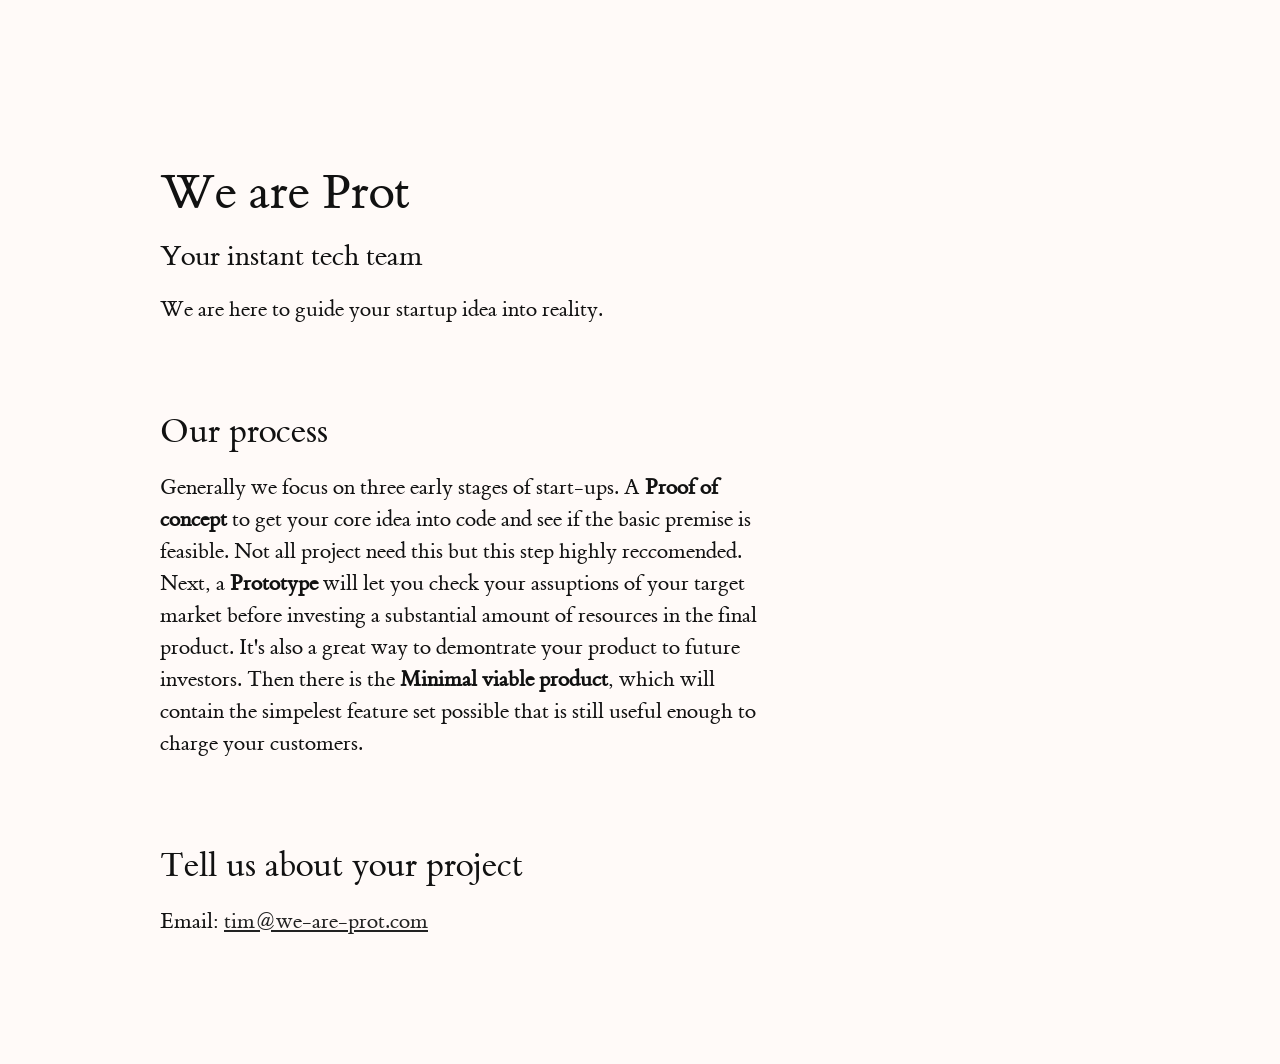
<file: index.html>
<!doctype html>
<!--[if lt IE 7]>      <html class="no-js lt-ie9 lt-ie8 lt-ie7" lang=""> <![endif]-->
<!--[if IE 7]>         <html class="no-js lt-ie9 lt-ie8" lang=""> <![endif]-->
<!--[if IE 8]>         <html class="no-js lt-ie9" lang=""> <![endif]-->
<!--[if gt IE 8]><!-->
<html class="no-js" lang="">
<!--<![endif]-->

<head>
  <meta charset="utf-8">
  <meta http-equiv="X-UA-Compatible" content="IE=edge,chrome=1">
  <title>Prot - Instant tech team</title>
  <meta name="description" content="Prot is your instant tech team.">
  <meta name="viewport" content="width=device-width, initial-scale=1">
  <link href="/static/css/ETBembo-RomanLF.ttf.css" rel='stylesheet' type='text/css'>
  <link href="/static/css/tufte.css" rel='stylesheet' type='text/css'>
  <style>
    li {
      font-size: 1.4rem;
      line-height: 2rem;
      padding-right: 0;
      vertical-align: baseline;
    }
  </style>
</head>

<body>
  <article>
    <section>
      <h1>We are Prot</h1>
      <subtitle>Your instant tech team</subtitle>
      <p>We are here to guide your startup idea into reality.</p>

    </section>
    <section>
      <h2>Our process</h2>
      <p>Generally we focus on three early stages of start-ups. A <strong>Proof of concept</strong> to get your core idea into code and see if the basic premise is feasible. Not all project need this but this step highly reccomended. Next, a <strong>Prototype</strong> will let you check your assuptions of your target market before investing a substantial amount of resources in the final product. It's also a great way to demontrate your product to future investors. Then there is the <strong>Minimal viable product</strong>, which will contain the simpelest feature set possible that is still useful enough to charge your customers. </p>
    </section>
    <section>
      <h2>Tell us about your project</h2>
      <p>Email: <a href="mailto:tim@we-are-prot.com">tim@we-are-prot.com</a></p>
    </section>
  </article>
</body>

</html>
</file>
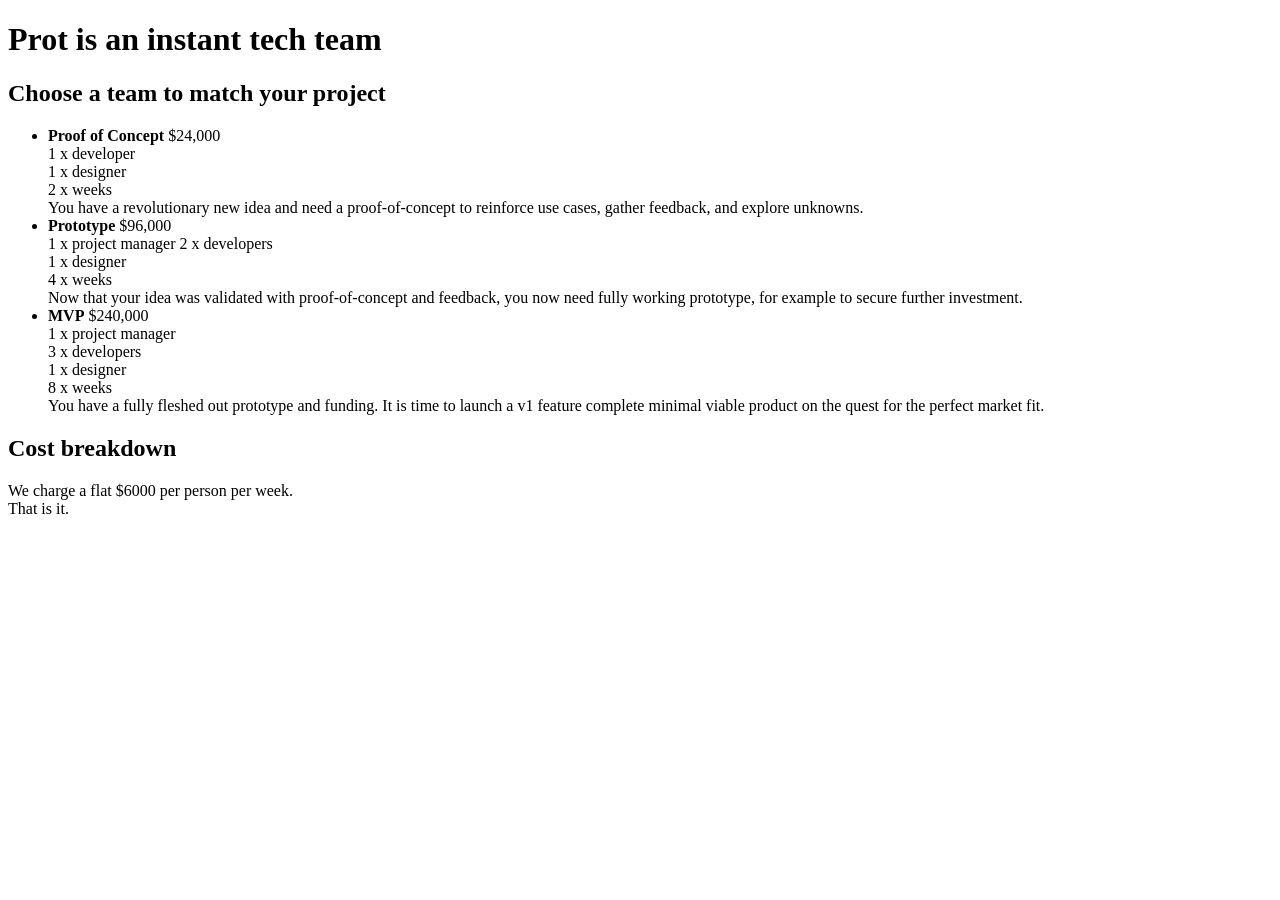
<file: draft.html>
<!DOCTYPE html>
<title>We are Prot</title>
<script>

</script>
<h1>Prot is an instant tech team</h1>

<div>
  <h2>Choose a team to match your project</h2>
  <ul>
    <li>
    <strong>Proof of Concept</strong> $24,000<br>
    1 x developer<br>
    1 x designer<br>
    2 x weeks<br>
    You have a revolutionary new idea and need a proof-of-concept to reinforce use cases, gather feedback, and explore unknowns.
    </li>
    <li>
    <strong>Prototype</strong> $96,000<br>
    1 x project manager
    2 x developers<br>
    1 x designer<br>
    4 x weeks<br>
    Now that your idea was validated with proof-of-concept and feedback, you now need fully working prototype, for example to secure further investment.
    </li>
    <li>
    <strong>MVP</strong> $240,000<br>
    1 x project manager<br>
    3 x developers<br>
    1 x designer<br>
    8 x weeks<br>
    You have a fully fleshed out prototype and funding. It is time to launch a v1 feature complete minimal viable product on the quest for the perfect market fit.
    </li>
  </ul>
</div>


<div>
  <h2>Cost breakdown</h2>
  We charge a flat $6000 per person per week. </br>
  That is it.
</div>
</file>
<file: static/css/ETBembo-RomanLF.ttf.css>
/* Generated by Font Squirrel (http://www.fontsquirrel.com) on August 6, 2015 */



@font-face {
    font-family: 'ETBembo';
    src: url([data-uri]) format('truetype');
    font-weight: normal;
    font-style: normal;

}
</file>
<file: static/css/tufte.css>
/*
@font-face { font-family: ETBembo;
             src: url("ETBembo-RomanLF.ttf"); }
*/

html {
  font-size: 11px;
}

@media screen and (min-width: 800px) {
  html {
    font-size: 12px;
  }
}

@media screen and (min-width: 900px) {
  html {
    font-size: 13px;
  }
}

@media screen and (min-width: 1000px) {
  html {
    font-size: 14px;
  }
}

@media screen and (min-width: 1100px) {
  html {
    font-size: 15px;
  }
}

@media screen and (min-width: 1200px) {
  html {
    font-size: 16px;
  }
}

@media screen and (min-width: 1300px) {
  html {
    font-size: 17px;
  }
}

body {
  width: 87.5%;
  margin-left: auto;
  margin-right: auto;
  padding-left: 12.5%;
  font-family: ETBembo, Palatino, "Palatino Linotype", "Palatino LT STD", "Book Antiqua", Georgia, serif;
  background-color: #fffaf8;
  color: #111;
  max-width: 1400px;
}

h1 {
  font-weight: 400;
  margin-top: 4rem;
  margin-bottom: 1.5rem;
  font-size: 3.2rem;
  line-height: 1;
}

h2 {
  font-weight: 400;
  margin-top: 2.1rem;
  margin-bottom: 0;
  font-size: 2.2rem;
  line-height: 1;
}

h3 {
  font-weight: 400;
  font-size: 1.7rem;
  margin-top: 2rem;
  margin-bottom: 0;
  line-height: 1;
}

subtitle {
  margin-top: 1rem;
  margin-bottom: 1rem;
  font-size: 1.8rem;
  display: block;
  line-height: 1;
}

table {
  width: 53%;
  text-align: right;
  font-size: 1.4rem;
  line-height: 1.4;
  margin-top: 1.4rem;
  margin-bottom: 1.4rem;
  margin-left: 1%;
  margin-right: 1%;
  border-top: 2px solid #333333;
  border-bottom: 2px solid #333333;
  border-collapse: separate;
  border-spacing: 0 5px;
  -webkit-font-feature-settings: 'tnum';
  /* This is technically redundant */
  -moz-font-feature-settings: 'tnum';
  -ms-font-feature-settings: 'tnum';
}

thead th {
  border-bottom: 1px solid #333333;
  font-weight: 400;
  border-collapse: separate;
  border-spacing: 5px 5px;
}

article {
  position: relative;
  padding: 5rem 0rem;
}

section {
  padding-top: 1rem;
  padding-bottom: 1rem;
}

p {
  font-size: 1.4rem;
  line-height: 2rem;
  margin-top: 1.4rem;
  margin-bottom: 1.4rem;
  padding-right: 0;
  vertical-align: baseline;
}

blockquote p {
  font-size: 1.1rem;
  width: 50%;
}

blockquote footer {
  width: 50%;
  text-align: right;
}

a {
  color: #222;
}

img {
  max-width: 100%;
}

sup,
sub {
  vertical-align: baseline;
  position: relative;
  top: -0.4rem;
}

sub {
  top: 0.4rem;
}

sup.sidenote-number {
  font-size: 0.9rem;
  color: #f00000;
}

p,
footer,
pre.code {
  width: 55%;
}

@media screen and (max-width: 600px) {
  p,
  footer,
  pre.code {
    width: 65%;
  }
  blockquote p,
  blockquote footer {
    width: 60%;
  }
}

@media screen and (max-width: 400px) {
  p,
  footer,
  pre.code {
    width: 90%;
  }
  blockquote p,
  blockquote footer {
    width: 90%;
  }
}

.sans {
  font-family: "Gill Sans", "Gill Sans MT", Calibri, sans-serif;
}

.code {
  font-family: Consolas, "Liberation Mono", Menlo, Courier, monospace;
  color: #222;
  font-size: 1rem;
  line-height: 1.6;
}

pre.code {
  padding: 0 0 0 2em;
}

.fullwidth {
  max-width: 95%;
}

.sidenote,
.marginnote {
  float: right;
  clear: right;
  margin-right: -60%;
  width: 50%;
  margin-top: 0;
  margin-bottom: 0;
  font-size: 1.0rem;
  line-height: 1.96;
  vertical-align: baseline;
  position: relative;
}

@media screen and (max-width: 600px) {
  .sidenote,
  .marginnote {
    width: 25%;
    margin-right: -35%;
  }
}

@media screen and (max-width: 400px) {
  .sidenote,
  .marginnote {
    display: none;
  }
}

a.url {
  text-decoration: none;
  word-break: break-all;
  font-family: "Lucida Console", "Lucida Sans Typewriter", Monaco, "Bitstream Vera Sans Mono", monospace;
}

span.newthought {
  font-variant: small-caps;
}
</file>
